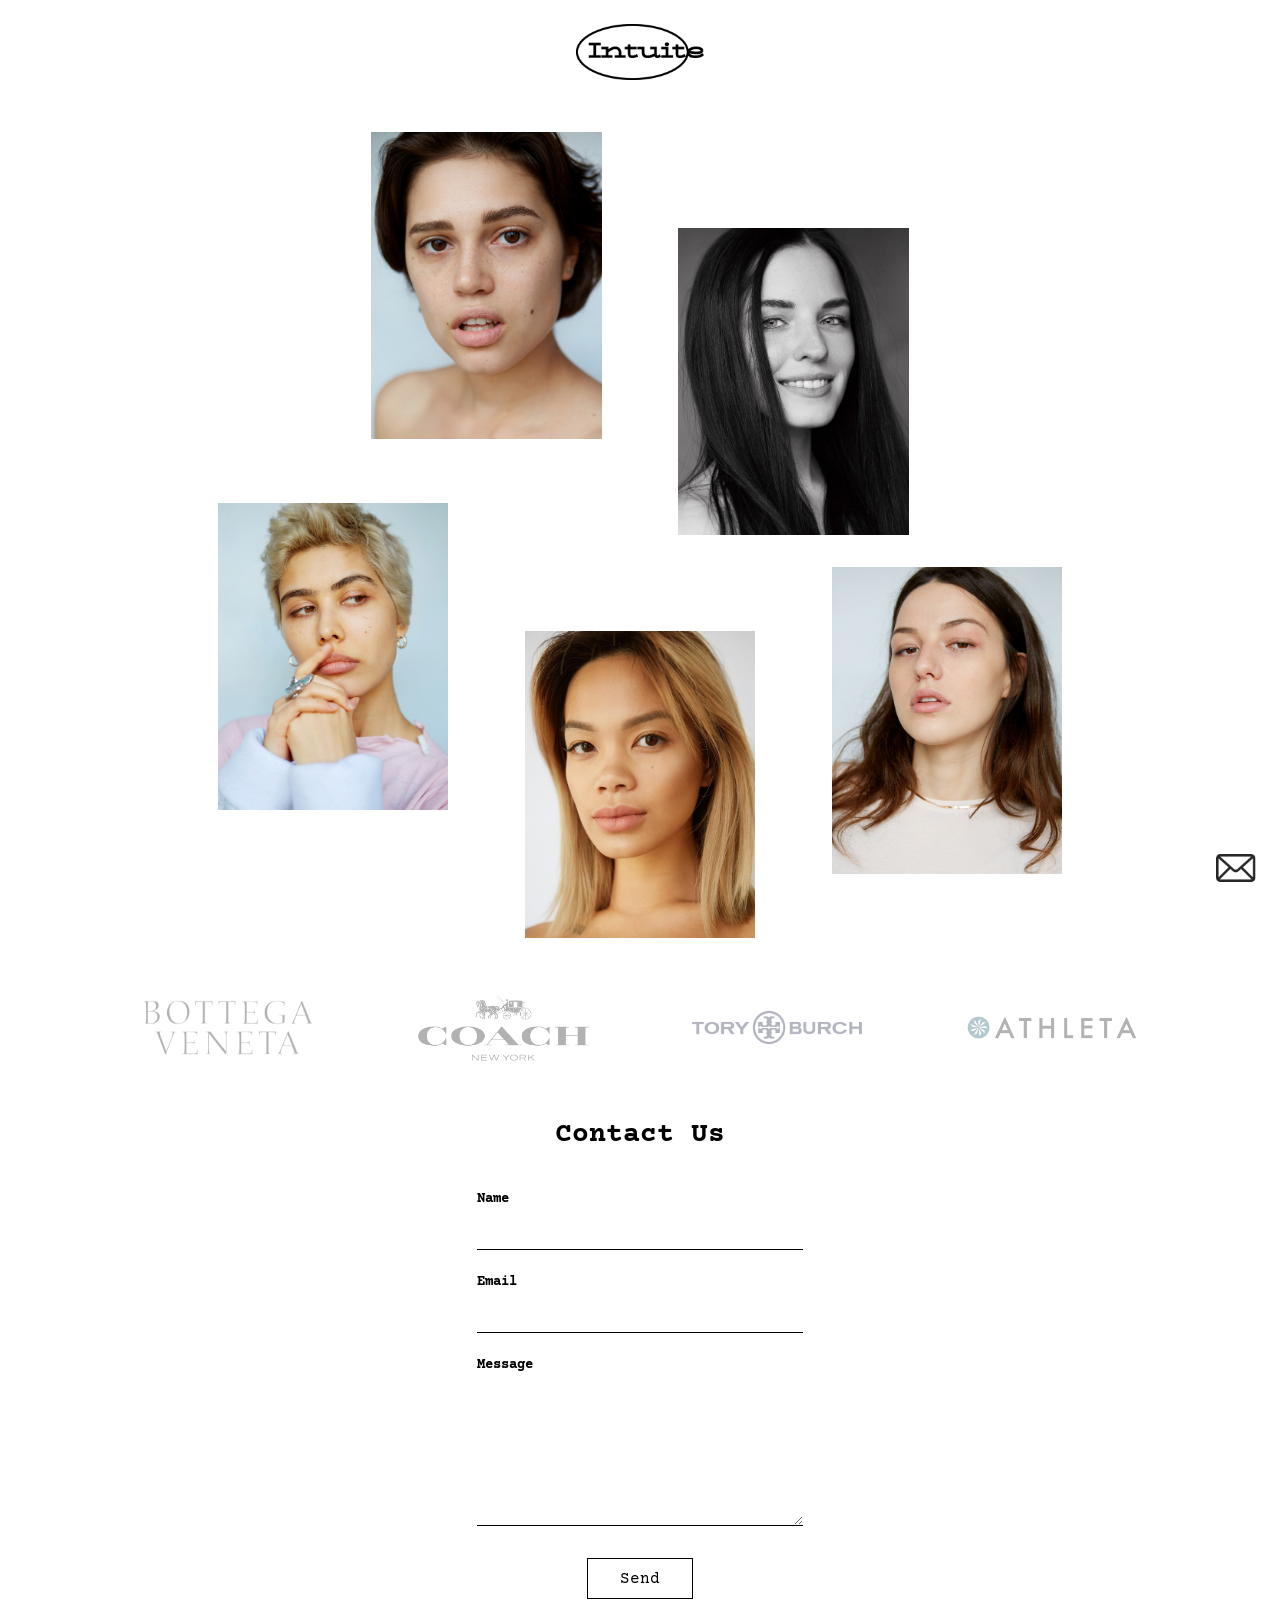
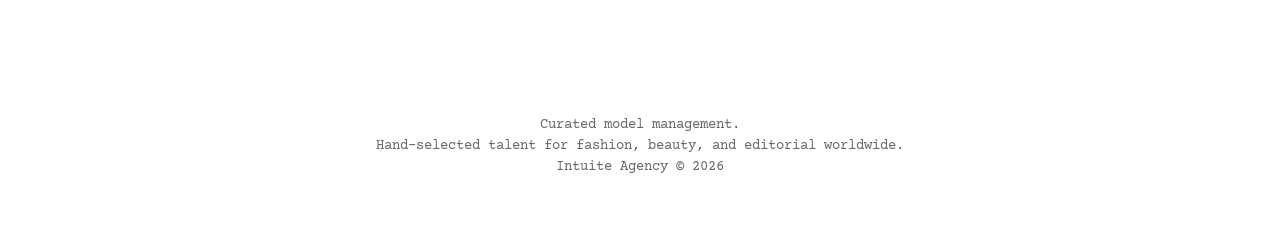
<file: index.html>
<!DOCTYPE html>
<html lang="en">
  <head>
    <meta charset="UTF-8" />
    <meta name="viewport" content="width=device-width, initial-scale=1.0" />
    <title>Intuite Agency</title>
    <meta
      name="description"
      content="Intuite Agency ✾ Curated model management. Hand-selected talent for fashion, beauty, and editorial worldwide"
    />
    <meta name="robots" content="index, follow" />
    <link rel="canonical" href="https://intuiteagency.com/" />
    <link rel="icon" href="favicon.svg" type="image/svg+xml" />

    <meta property="og:type" content="website" />
    <meta property="og:url" content="https://intuiteagency.com/" />
    <meta property="og:title" content="Intuite Agency" />
    <meta
      property="og:description"
      content="Intuite Agency ✾ Curated model management. Hand-selected talent for fashion, beauty, and editorial worldwide"
    />
    <meta property="og:site_name" content="Intuite" />
    <link rel="preconnect" href="https://fonts.googleapis.com" />
    <link rel="preconnect" href="https://fonts.gstatic.com" crossorigin />
    <link
      href="https://fonts.googleapis.com/css2?family=Courier+Prime:wght@400;700&display=swap"
      rel="stylesheet"
    />
    <link rel="stylesheet" href="css/styles.css" />
  </head>
  <body>
    <header class="site-header">
      <a href="index.html" class="logo" aria-label="Intuite — home">
        <picture>
          <source srcset="images/logo@3x.png" type="image/png" />
          <img
            class="logo__img"
            src="images/logo@3x.svg"
            width="168"
            height="56"
            alt="Intuite"
          />
        </picture>
      </a>
    </header>

    <main>
      <div id="gallery" class="gallery" aria-live="polite"></div>

      <section class="brands" aria-labelledby="brands-heading">
        <h2 id="brands-heading" class="brands__heading">Brands</h2>
        <div class="brands__grid">
          <div class="brands__item">
            <img
              class="brands__logo"
              src="images/brands/Bottega-Veneta-Logo.png"
              alt="Bottega Veneta"
              loading="lazy"
            />
          </div>
          <div class="brands__item">
            <img
              class="brands__logo"
              src="images/brands/Coach-logo.png"
              alt="Coach New York"
              loading="lazy"
            />
          </div>
          <div class="brands__item">
            <img
              class="brands__logo"
              src="images/brands/Tory-Burch-Logo.png"
              alt="Tory Burch"
              loading="lazy"
            />
          </div>
          <div class="brands__item">
            <img
              class="brands__logo"
              src="images/brands/Athleta-Logo.png"
              alt="Athleta"
              loading="lazy"
            />
          </div>
        </div>
      </section>

      <section class="contact" id="contact-section">
        <div class="contact__stage">
          <div class="contact__form-wrap" id="contact-form-wrap">
            <h2 id="contact-heading" class="contact__heading">Contact Us</h2>
            <form id="contact-form" class="contact__form" novalidate>
              <p class="contact__field">
                <label class="contact__label" for="contact-name">Name</label>
                <input
                  class="contact__input"
                  type="text"
                  id="contact-name"
                  name="name"
                  autocomplete="name"
                  required
                />
              </p>
              <p class="contact__field">
                <label class="contact__label" for="contact-email">Email</label>
                <input
                  class="contact__input"
                  type="email"
                  id="contact-email"
                  name="email"
                  autocomplete="email"
                  required
                />
              </p>
              <p class="contact__field">
                <label class="contact__label" for="contact-message">Message</label>
                <textarea
                  class="contact__input contact__input--textarea"
                  id="contact-message"
                  name="message"
                  rows="5"
                  required
                ></textarea>
              </p>
              <input
                type="text"
                name="_honey"
                class="contact__honeypot"
                tabindex="-1"
                autocomplete="off"
                aria-hidden="true"
              />
              <p class="contact__actions">
                <button class="contact__submit" type="submit">Send</button>
              </p>
              <p
                id="contact-status"
                class="contact__status"
                role="status"
                aria-live="polite"
              ></p>
            </form>
          </div>
          <p
            id="contact-success"
            class="contact__success"
            role="status"
            aria-live="polite"
            aria-hidden="true"
          >
            Thank you. Your message has been sent.
          </p>
        </div>
      </section>
    </main>

    <footer class="site-footer">
      <p class="site-footer__text">
        Curated model management.<br />
        Hand-selected talent for fashion, beauty, and editorial worldwide.<br />
        Intuite Agency © <time class="js-footer-year" datetime="2026">2026</time>
      </p>
    </footer>

    <button
      class="contact-fab"
      id="contact-fab"
      type="button"
      aria-label="Scroll to Contact Us"
    >
      <img
        class="contact-fab__icon"
        src="images/envelope@3x.png"
        width="40"
        height="28"
        alt=""
      />
    </button>

    <script src="js/footer.js"></script>
    <script src="js/app.js"></script>
  </body>
</html>
</file>
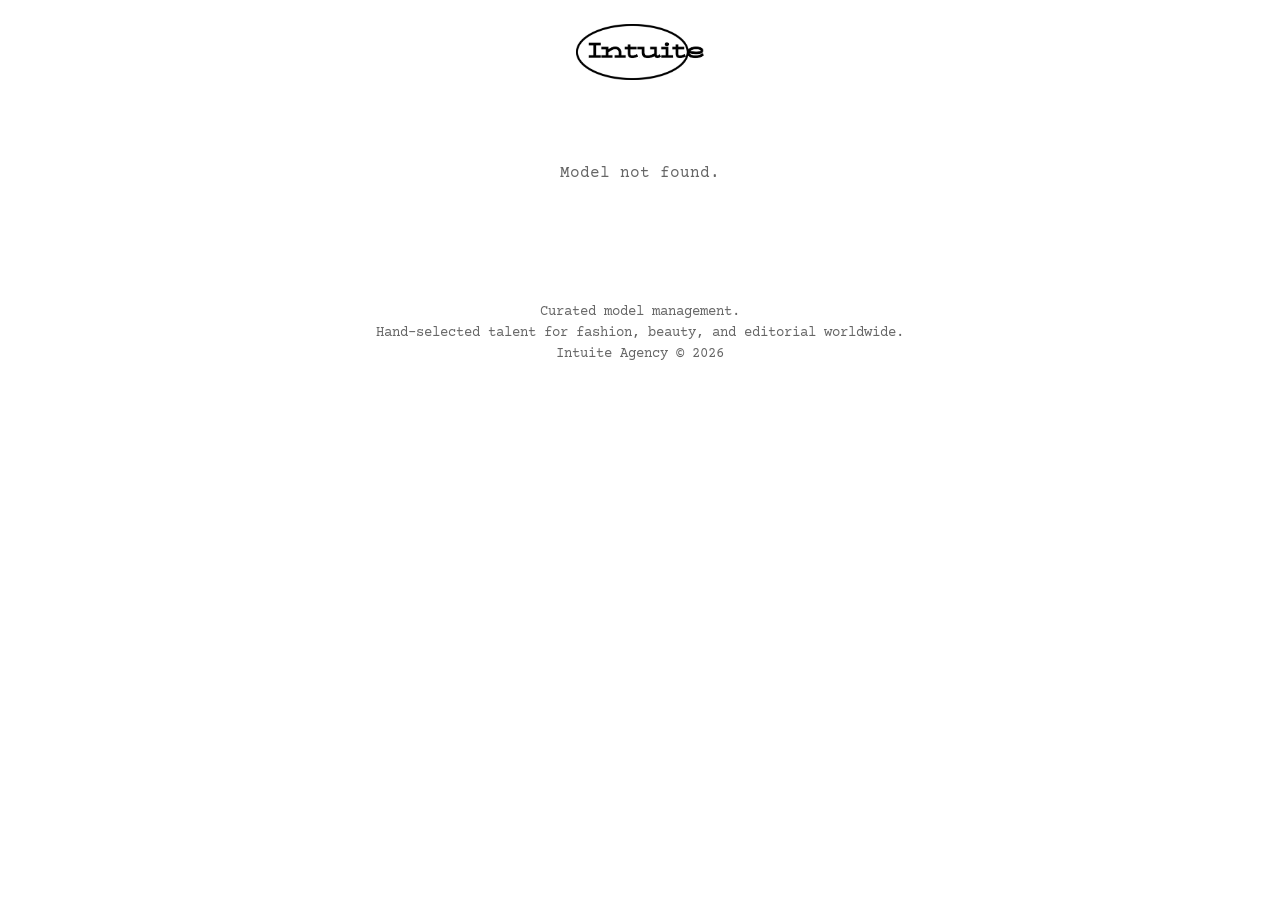
<file: model.html>
<!DOCTYPE html>
<html lang="en">
  <head>
    <meta charset="UTF-8" />
    <meta name="viewport" content="width=device-width, initial-scale=1.0" />
    <title>Intuite Agency — Model</title>
    <meta
      name="description"
      content="Model profile at Intuite Agency."
    />
    <meta name="robots" content="index, follow" />
    <link rel="canonical" href="https://intuiteagency.com/model.html" />
    <link rel="icon" href="favicon.svg" type="image/svg+xml" />

    <link rel="preconnect" href="https://fonts.googleapis.com" />
    <link rel="preconnect" href="https://fonts.gstatic.com" crossorigin />
    <link
      href="https://fonts.googleapis.com/css2?family=Courier+Prime:wght@400;700&display=swap"
      rel="stylesheet"
    />
    <link rel="stylesheet" href="css/styles.css" />
  </head>
  <body>
    <header class="site-header">
      <a href="index.html" class="logo" aria-label="Intuite — home">
        <picture>
          <source srcset="images/logo@3x.png" type="image/png" />
          <img
            class="logo__img"
            src="images/logo@3x.svg"
            width="168"
            height="56"
            alt="Intuite"
          />
        </picture>
      </a>
    </header>

    <main class="model-page">
      <div id="model-content" class="model-page__content" aria-live="polite"></div>
    </main>

    <footer class="site-footer">
      <p class="site-footer__text">
        Curated model management.<br />
        Hand-selected talent for fashion, beauty, and editorial worldwide.<br />
        Intuite Agency © <time class="js-footer-year" datetime="2026">2026</time>
      </p>
    </footer>

    <script src="js/footer.js"></script>
    <script src="js/model.js"></script>
  </body>
</html>
</file>
<file: css/styles.css>
*,
*::before,
*::after {
  box-sizing: border-box;
  margin: 0;
  padding: 0;
}

:root {
  --color-bg: #ffffff;
  --color-text: #000000;
  --color-muted: #666666;
  --gallery-skeleton: #e8e8e8;
  --font-logo: "Courier Prime", "Courier New", monospace;
  --logo-width: 168px;
  --logo-height: 56px;
  --header-padding-y: clamp(0.85rem, 2vw, 1.5rem);
  --header-height: calc(var(--logo-height) + var(--header-padding-y) * 2);
  --header-gallery-gap: clamp(1rem, 2.5vw, 1.75rem);
  --gallery-gap: clamp(2rem, 5vw, 4rem);
  --photo-width-desktop: clamp(160px, 18vw, 240px);
  --photo-width-mobile: min(72vw, 280px);
  --offset-sm: clamp(2rem, 5vw, 4rem);
  --offset-md: clamp(3rem, 8vw, 6rem);
  --offset-lg: clamp(4rem, 10vw, 8rem);
  --contact-fab-bottom: 18px;
  --contact-fab-right: 24px;
}

html {
  font-size: 16px;
  -webkit-font-smoothing: antialiased;
  scroll-padding-top: var(--header-height);
}

body {
  background: var(--color-bg);
  color: var(--color-text);
  font-family: var(--font-logo);
  min-height: 100vh;
}

a {
  color: inherit;
  text-decoration: none;
}

img {
  display: block;
}

.gallery__item img,
.model-page__photo img {
  max-width: 100%;
  height: auto;
}

/* ── Logo ── */

.site-header {
  position: sticky;
  top: 0;
  z-index: 100;
  display: flex;
  justify-content: center;
  padding: var(--header-padding-y) 1.5rem;
  background: var(--color-bg);
}

.logo {
  display: inline-flex;
  align-items: center;
  justify-content: center;
}

.logo__img {
  width: var(--logo-width);
  height: var(--logo-height);
  max-width: none;
  object-fit: contain;
}

/* ── Gallery (mobile-first) ── */

.gallery {
  display: flex;
  flex-direction: column;
  align-items: stretch;
  gap: var(--gallery-gap);
  padding: var(--header-gallery-gap) 1.25rem 0;
  max-width: 1200px;
  margin: 0 auto;
}

.gallery__item {
  display: block;
  width: var(--photo-width-mobile);
  transition: opacity 0.2s ease;
}

.gallery__item:hover {
  opacity: 0.85;
}

.gallery__item img {
  width: 100%;
  aspect-ratio: 3 / 4;
  object-fit: cover;
}

.gallery__item--skeleton {
  pointer-events: none;
}

.gallery__item--skeleton:hover {
  opacity: 1;
}

.gallery__skeleton {
  display: block;
  width: 100%;
  aspect-ratio: 3 / 4;
  background: var(--gallery-skeleton);
}

@media (prefers-reduced-motion: no-preference) {
  .gallery--loading .gallery__skeleton {
    animation: gallery-skeleton-pulse 1.5s ease-in-out infinite;
  }
}

@keyframes gallery-skeleton-pulse {
  0%,
  100% {
    opacity: 1;
  }

  50% {
    opacity: 0.55;
  }
}

/* Mobile: alternating left / right offsets */
.gallery__item--left {
  align-self: flex-start;
}

.gallery__item--right {
  align-self: flex-end;
}

/* ── Desktop grid ── */

@media (min-width: 768px) {
  .gallery {
    display: block;
    padding: var(--header-gallery-gap) clamp(2rem, 6vw, 5rem) 0;
  }

  .gallery__row {
    display: flex;
    justify-content: center;
    align-items: flex-start;
    gap: clamp(2.5rem, 6vw, 5rem);
    margin-bottom: var(--gallery-gap);
  }

  .gallery__row:last-child.gallery__row--2 {
    margin-bottom: var(--offset-md);
  }

  .gallery__row:last-child.gallery__row--3 {
    margin-bottom: var(--offset-lg);
  }

  .gallery__item {
    width: var(--photo-width-desktop);
    align-self: unset;
  }

  /* Row of 2: second photo offset down */
  .gallery__row--2 .gallery__item:nth-child(1) {
    transform: translateY(0);
  }

  .gallery__row--2 .gallery__item:nth-child(2) {
    transform: translateY(var(--offset-md));
  }

  /* Row of 3: middle photo lowest, right between left and middle */
  .gallery__row--3 .gallery__item:nth-child(1) {
    transform: translateY(0);
  }

  .gallery__row--3 .gallery__item:nth-child(2) {
    transform: translateY(var(--offset-lg));
  }

  .gallery__row--3 .gallery__item:nth-child(3) {
    transform: translateY(var(--offset-sm));
  }
}

/* ── Model page placeholder ── */

.model-page {
  padding: var(--header-gallery-gap) 1.5rem 4rem;
  max-width: 640px;
  margin: 0 auto;
}

.model-page__content {
  text-align: center;
}

.model-page__photo {
  width: min(320px, 80vw);
  margin: 0 auto 2rem;
}

.model-page__photo img {
  width: 100%;
  aspect-ratio: 3 / 4;
  object-fit: cover;
}

.model-page__name {
  font-size: clamp(1.25rem, 3vw, 1.75rem);
  font-weight: 700;
  margin-bottom: 1.5rem;
}

.model-info {
  display: grid;
  grid-template-columns: 1fr 1fr;
  gap: 0.25rem 2rem;
  max-width: 360px;
  margin: 0 auto 2rem;
  text-align: left;
  font-size: 0.95rem;
  line-height: 1.7;
}

.model-info__item {
  margin: 0;
}

.model-info__label {
  font-weight: 700;
}

.model-page__placeholder {
  color: var(--color-muted);
  font-size: 0.95rem;
  line-height: 1.6;
  margin-bottom: 2rem;
}

.model-page__back {
  display: inline-block;
  font-size: 0.9rem;
  border-bottom: 1px solid var(--color-text);
  padding-bottom: 2px;
}

.model-page__back:hover {
  opacity: 0.6;
}

.model-page__error {
  color: var(--color-muted);
  padding: 2rem 0;
}

.model-page__loading {
  color: var(--color-muted);
  padding: 2rem 0;
}

.model-page__skeleton {
  display: block;
  background: var(--gallery-skeleton);
}

.model-page__skeleton--photo {
  width: 100%;
  aspect-ratio: 3 / 4;
}

.model-page__skeleton--name {
  width: min(10rem, 45vw);
  height: 1.35em;
  margin: 0 auto 1.5rem;
}

.model-info--skeleton {
  margin-bottom: 2rem;
}

.model-page__skeleton--line {
  height: 0.95rem;
  margin-bottom: calc(0.95rem * 0.7);
  max-width: 7.5rem;
}

.model-info--skeleton .model-info__column:last-child .model-page__skeleton--line {
  max-width: 6.5rem;
}

.model-page__skeleton--back {
  width: 4.25rem;
  height: 0.9rem;
  margin: 0 auto;
}

@media (prefers-reduced-motion: no-preference) {
  .model-page__content--loading .model-page__skeleton {
    animation: gallery-skeleton-pulse 1.5s ease-in-out infinite;
  }
}

/* ── Brands ── */

.brands {
  max-width: 1200px;
  margin: 0 auto;
  padding: clamp(1.5rem, 4vw, 2.5rem) 2.25rem clamp(0.5rem, 1.5vw, 0.875rem);
}

.brands__heading {
  position: absolute;
  width: 1px;
  height: 1px;
  padding: 0;
  margin: -1px;
  overflow: hidden;
  clip: rect(0, 0, 0, 0);
  white-space: nowrap;
  border: 0;
}

.brands__grid {
  display: grid;
  grid-template-columns: repeat(2, minmax(0, 1fr));
  gap: 2.75rem 2rem;
  align-items: center;
}

.brands__item {
  display: flex;
  align-items: center;
  justify-content: center;
}

.brands__logo {
  max-width: 100%;
  width: min(162px, 90%);
  height: auto;
  object-fit: contain;
  opacity: 0.3;
}

/* ── Contact form ── */

.contact {
  max-width: 480px;
  margin: 0 auto;
  padding: var(--header-gallery-gap) 1.25rem clamp(2rem, 5vw, 3rem);
  text-align: center;
  scroll-margin-top: var(--header-height);
}

.contact__stage {
  display: grid;
}

.contact__form-wrap,
.contact__success {
  grid-area: 1 / 1;
  transition:
    opacity 0.4s ease,
    transform 0.4s ease,
    visibility 0.4s ease;
}

.contact__form-wrap {
  opacity: 1;
  transform: translateY(0);
  visibility: visible;
}

.contact__success {
  display: flex;
  align-items: center;
  justify-content: center;
  align-self: stretch;
  justify-self: stretch;
  max-width: none;
  margin: 0;
  padding: 0 1rem;
  font-size: clamp(1.25rem, 3vw, 1.75rem);
  font-weight: 700;
  line-height: 1.5;
  text-align: center;
  opacity: 0;
  transform: translateY(12px);
  visibility: hidden;
  pointer-events: none;
}

.contact--sent .contact__form-wrap {
  opacity: 0;
  transform: translateY(-12px);
  visibility: hidden;
  pointer-events: none;
}

.contact--sent .contact__success {
  opacity: 1;
  transform: translateY(0);
  visibility: visible;
  pointer-events: auto;
}

.contact__heading {
  font-size: clamp(1.25rem, 3vw, 1.75rem);
  font-weight: 700;
  margin-bottom: clamp(1.5rem, 4vw, 2.5rem);
}

.contact__form {
  text-align: left;
}

.contact__field {
  margin-bottom: 1.5rem;
}

.contact__label {
  display: block;
  font-size: 0.9rem;
  font-weight: 700;
  margin-bottom: 0.5rem;
}

.contact__input {
  display: block;
  width: 100%;
  padding: 0.5rem 0;
  border: none;
  border-bottom: 1px solid var(--color-text);
  background: transparent;
  color: var(--color-text);
  font: inherit;
  outline: none;
}

.contact__input:focus {
  border-bottom-width: 2px;
  padding-bottom: calc(0.5rem - 1px);
}

.contact__input--textarea {
  resize: vertical;
  min-height: 7rem;
  line-height: 1.6;
}

.contact__honeypot {
  position: absolute;
  left: -9999px;
  width: 1px;
  height: 1px;
  opacity: 0;
}

.contact__actions {
  margin-top: 2rem;
  text-align: center;
}

.contact__submit {
  display: inline-block;
  padding: 0.65rem 2rem;
  border: 1px solid var(--color-text);
  background: transparent;
  color: var(--color-text);
  font: inherit;
  cursor: pointer;
  transition: opacity 0.2s ease;
}

.contact__submit:hover:not(:disabled) {
  opacity: 0.6;
}

.contact__submit:disabled {
  opacity: 0.4;
  cursor: not-allowed;
}

.contact__status {
  min-height: 1.5rem;
  margin-top: 1.25rem;
  text-align: center;
  font-size: 0.9rem;
  color: var(--color-muted);
}

.contact__status--error {
  color: var(--color-text);
}

.contact-fab {
  position: fixed;
  right: var(--contact-fab-right);
  top: calc(var(--header-padding-y) + ((var(--logo-height) - 28px) / 2));
  z-index: 120;
  display: inline-flex;
  align-items: center;
  justify-content: center;
  width: 40px;
  height: 28px;
  padding: 0;
  border: 0;
  background: transparent;
  cursor: pointer;
  opacity: 1;
  visibility: visible;
  transform: translateY(0);
  transition:
    opacity 0.25s ease,
    transform 0.25s ease,
    visibility 0.25s ease;
}

@media (hover: hover) and (pointer: fine) {
  .contact-fab:hover {
    opacity: 0.65;
  }
}

.contact-fab:focus-visible {
  outline: 1px solid var(--color-text);
  outline-offset: 8px;
}

.contact-fab.is-hidden {
  opacity: 0;
  visibility: hidden;
  pointer-events: none;
  transform: translateY(8px);
}

.contact-fab__icon {
  display: block;
  width: 28px;
  height: 20px;
  object-fit: contain;
}

/* ── Footer ── */

.site-footer {
  padding: clamp(1rem, 2.5vw, 1.5rem) 1.25rem clamp(2.5rem, 6vw, 4rem);
  text-align: center;
}

.site-footer__text {
  max-width: 36rem;
  margin: 0 auto;
  font-size: clamp(0.75rem, 1.6vw, 0.85rem);
  line-height: 1.55;
  color: var(--color-muted);
}

@media (min-width: 768px) {
  .site-footer {
    padding-inline: clamp(2rem, 6vw, 5rem);
  }

  .contact-fab {
    top: auto;
    bottom: var(--contact-fab-bottom);
  }

  .contact-fab__icon {
    width: 40px;
    height: 28px;
  }

  .brands {
    padding-inline: clamp(2rem, 6vw, 5rem);
  }

  .brands__grid {
    grid-template-columns: repeat(4, minmax(0, 1fr));
    gap: clamp(2rem, 4vw, 3.5rem);
  }

  .brands__logo {
    width: min(176px, 100%);
  }

  .contact {
    padding-inline: clamp(2rem, 6vw, 5rem);
  }
}
</file>
